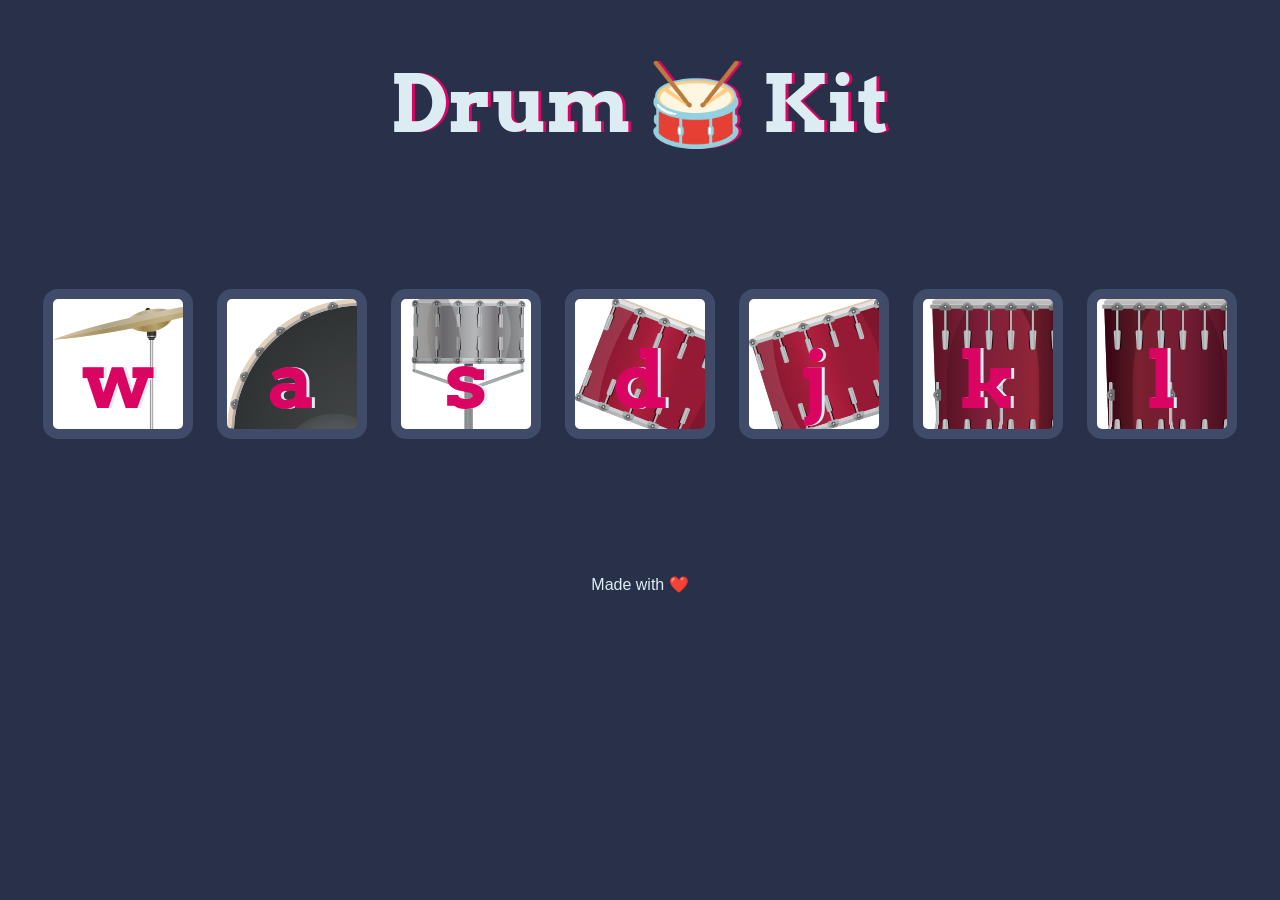
<file: drum_kit_starting_files/index.html>
<!DOCTYPE html>
<html lang="en" dir="ltr">

<head>
  <meta charset="utf-8">
  <title>Drum Kit</title>
  <link rel="stylesheet" href="styles.css">
  <link href="https://fonts.googleapis.com/css?family=Arvo" rel="stylesheet">
</head>

<body>

  <h1 id="title">Drum 🥁 Kit</h1>
  <div class="set">
    <button class="w drum">w</button>
    <button class="a drum">a</button>
    <button class="s drum">s</button>
    <button class="d drum">d</button>
    <button class="j drum">j</button>
    <button class="k drum">k</button>
    <button class="l drum">l</button>
  </div>

  <script src="index.js" charset="utf-8"></script>
  <footer>
    Made with ❤️ 
  </footer>
</body>

</html>
</file>
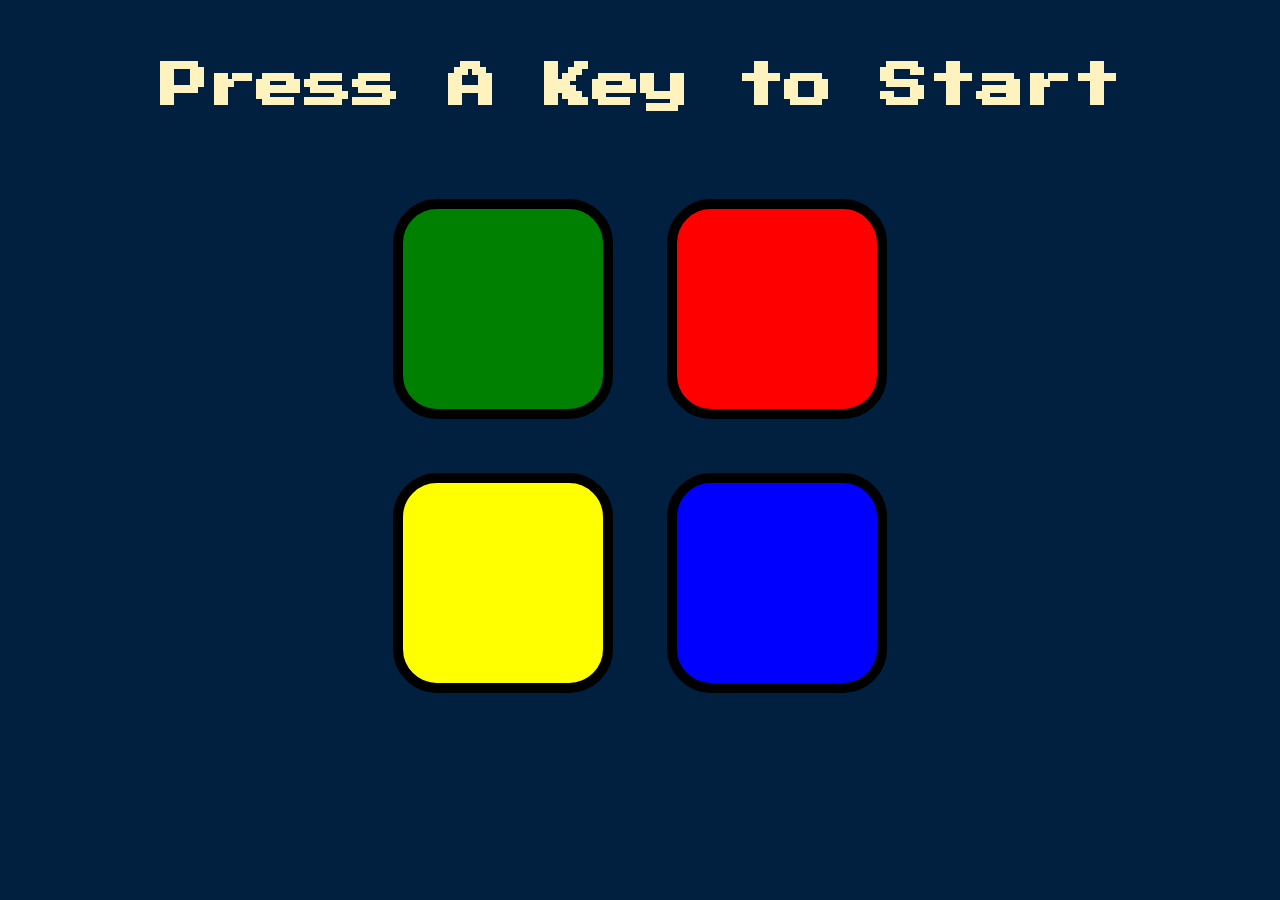
<file: simon_game/index.html>
<!DOCTYPE html>
<html lang="en" dir="ltr">

<head>
  <meta charset="utf-8">
  <title>Simon</title>
  <link rel="stylesheet" href="styles.css">
  <link href="https://fonts.googleapis.com/css?family=Press+Start+2P" rel="stylesheet">
</head>

<body>
  <h1 id="level-title">Press A Key to Start</h1>
  <div class="container">
    <div lass="row">

      <div type="button" id="green" class="btn green">

      </div>

      <div type="button" id="red" class="btn red">

      </div>
    </div>

    <div class="row">

      <div type="button" id="yellow" class="btn yellow">

      </div>
      <div type="button" id="blue" class="btn blue">

      </div>

    </div>

  </div>
<script src="https://ajax.googleapis.com/ajax/libs/jquery/3.6.0/jquery.min.js"></script>
<script src="game.js"></script>
</body>

</html>
</file>
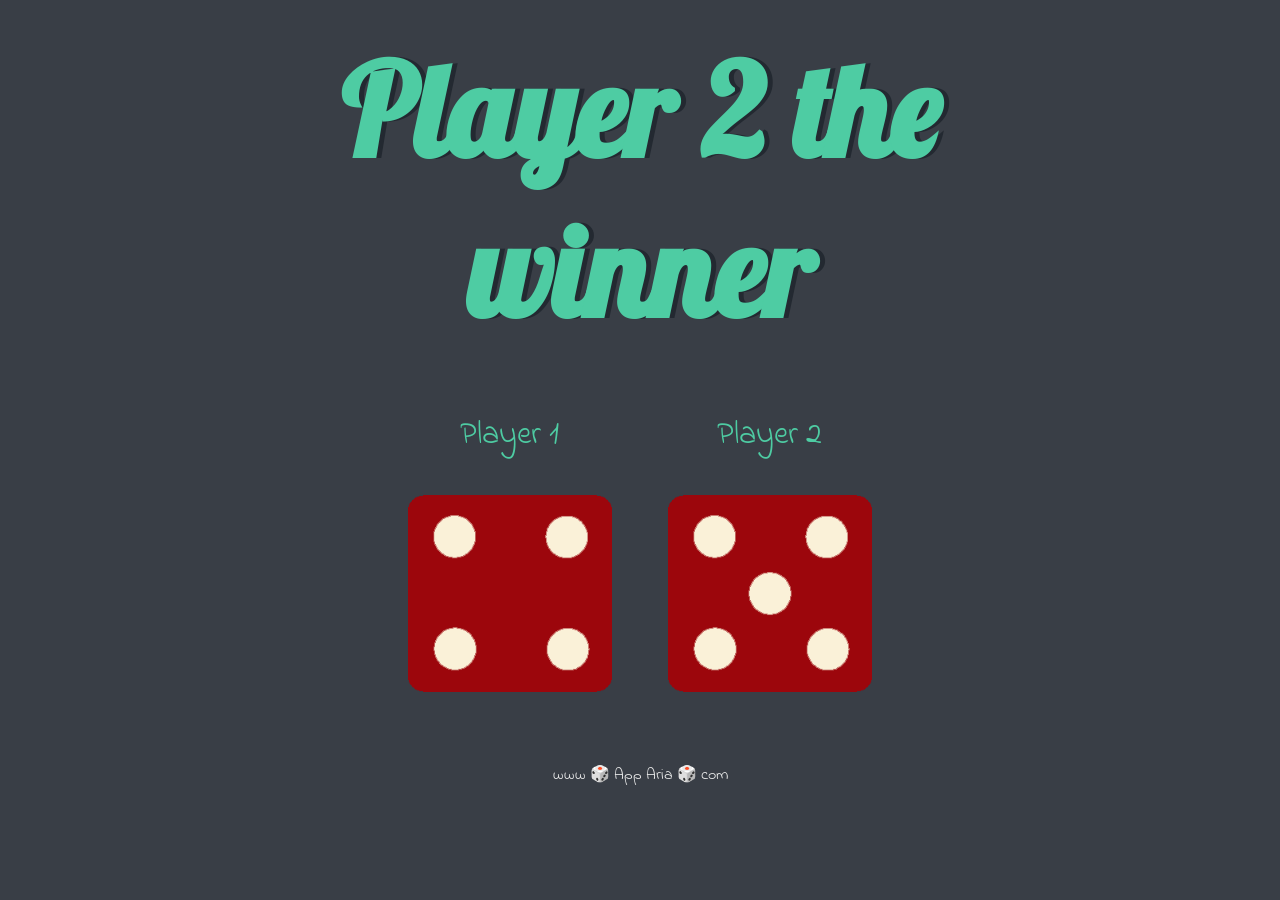
<file: Dicee Challenge - Starting Files/dicee.html>
<!DOCTYPE html>
<html lang="en" dir="ltr">
  <head>
    <meta charset="utf-8">
    <title>Dicee</title>
    <link rel="stylesheet" href="styles.css">
    <link href="https://fonts.googleapis.com/css?family=Indie+Flower|Lobster" rel="stylesheet">
  </head>
  <body>

    <div class="container">
      <h1>Refresh Me</h1>

      <div class="dice">
        <p>Player 1</p>
        <img class="img1" src="images/dice6.png">
      </div>

      <div class="dice">
        <p>Player 2</p>
        <img class="img2" src="images/dice6.png">
      </div>

    </div>

  <script src="index.js"></script>
  </body>

  <footer>
    www 🎲 App Aria 🎲 com
  </footer>
</html>
</file>
<file: drum_kit_starting_files/styles.css>
body {
  text-align: center;
  background-color: #283149;
}

h1 {
  font-size: 5rem;
  color: #DBEDF3;
  font-family: "Arvo", cursive;
  text-shadow: 3px 0 #DA0463;

}

footer {
  color: #DBEDF3;
  font-family: sans-serif;
}

.w {
  background-image: url("images/crash.png");
}

.a {
  background-image: url("images/kick.png");
}

.s {
  background-image: url("images/snare.png");
}

.d {
  background-image: url("images/tom1.png");
}

.j {
  background-image: url("images/tom2.png");
}

.k {
  background-image: url("images/tom3.png");
}

.l {
  background-image: url("images/tom4.png");
}

.set {
  margin: 10% auto;
}

.game-over {
  background-color: red;
  opacity: 0.8;
}

.pressed {
  box-shadow: 0 3px 4px 0 #DBEDF3;
  opacity: 0.5;
}

.red {
  color: red;
}

.drum {
  outline: none;
  border: 10px solid #404B69;
  font-size: 5rem;
  font-family: 'Arvo', cursive;
  line-height: 2;
  font-weight: 900;
  color: #DA0463;
  text-shadow: 3px 0 #DBEDF3;
  border-radius: 15px;
  display: inline-block;
  width: 150px;
  height: 150px;
  text-align: center;
  margin: 10px;
  background-color: white;
}
</file>
<file: simon_game/styles.css>
body {
  text-align: center;
  background-color: #011F3F;
}

#level-title {
  font-family: 'Press Start 2P', cursive;
  font-size: 3rem;
  margin:  5%;
  color: #FEF2BF;
}

.container {
  display: block;
  width: 50%;
  margin: auto;

}

.btn {
  margin: 25px;
  display: inline-block;
  height: 200px;
  width: 200px;
  border: 10px solid black;
  border-radius: 20%;
}

.game-over {
  background-color: red;
  opacity: 0.8;
}

.red {
  background-color: red;
}

.green {
  background-color: green;
}

.blue {
  background-color: blue;
}

.yellow {
  background-color: yellow;
}

.pressed {
  box-shadow: 0 0 20px white;
  background-color: grey;
}
</file>
<file: Dicee Challenge - Starting Files/styles.css>
.container {
  width: 70%;
  margin: auto;
  text-align: center;
}

.dice {
  text-align: center;
  display: inline-block;

}

body {
  background-color: #393E46;
}

h1 {
  margin: 30px;
  font-family: 'Lobster', cursive;
  text-shadow: 5px 0 #232931;
  font-size: 8rem;
  color: #4ECCA3;
}

p {
  font-size: 2rem;
  color: #4ECCA3;
  font-family: 'Indie Flower', cursive;
}

img {
  width: 80%;
}

footer {
  margin-top: 5%;
  color: #EEEEEE;
  text-align: center;
  font-family: 'Indie Flower', cursive;

}
</file>
